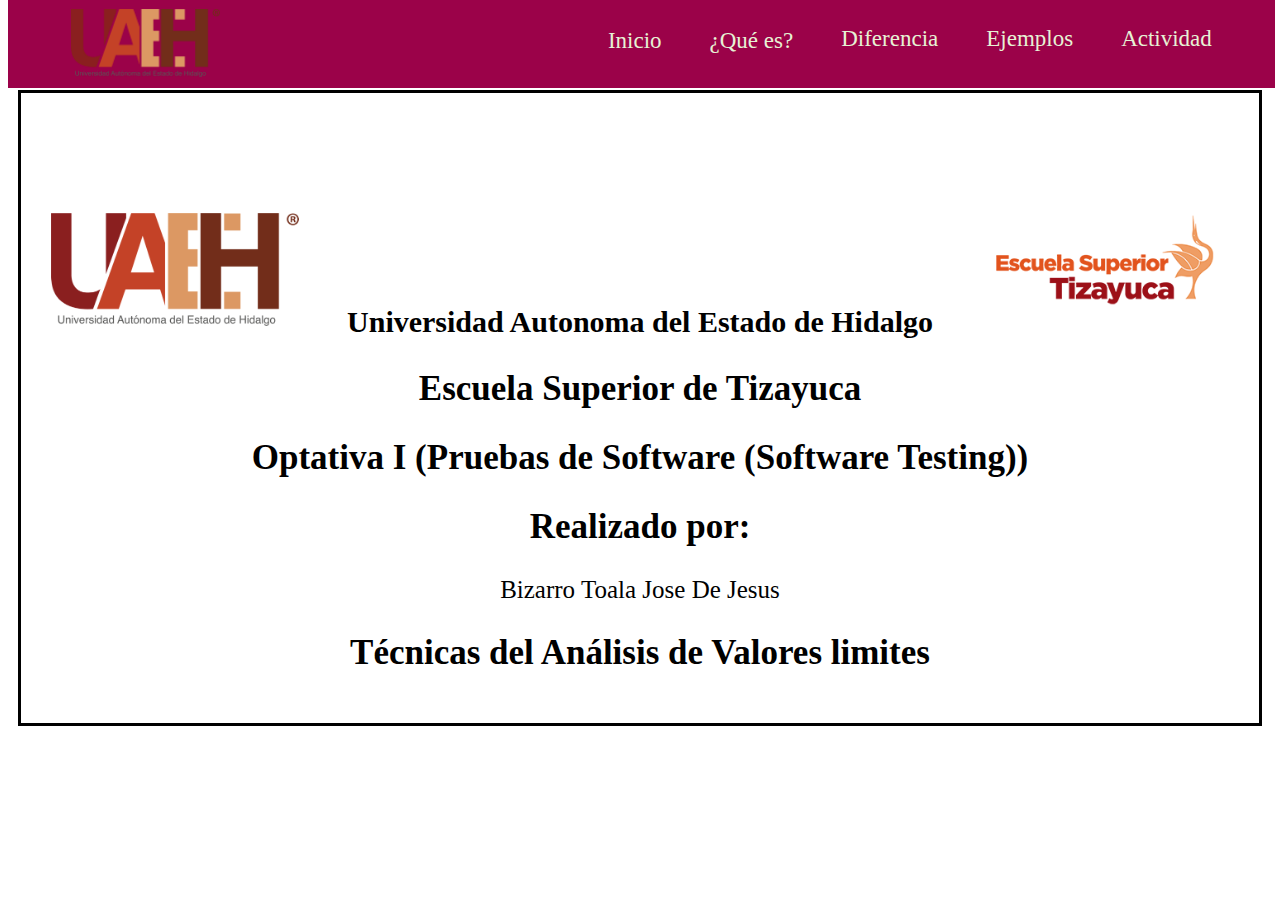
<file: index.html>
<!DOCTYPE html>
<html lang="en">
<head>
    <meta charset="UTF-8">
    <meta http-equiv="X-UA-Compatible" content="IE=edge">
    <meta name="viewport" content="width=device-width, initial-scale=1.0">
    <meta name="title" content="Tecnica del analisis de valores limite">
    <meta name="author" content="Bizarro Toala Jose De Jesus">
    <link rel="stylesheet" href="CSS/estilos.css">
    <title>Valor Limite</title>
</head>

<body>
        <section>
            <nav class="nav">
                <div class="nav-container">
                    <img src="Image/UAEH.png" class="nav-uaeh">
                    <div class="nav-menu">
                        <li class="nav-li, active"><a href="index.html" class="nav-a">Inicio</a></li>
                        <li class="nav-li"><a href="Definicion.html" class="nav-a">¿Qué es?</a></li>
                        <li class="nav-menu"><a href="Diferencia.html" class="nav-a">Diferencia</a></li>
                        <li class="nav-menu"><a href="Ejemplo.html" class="nav-a">Ejemplos</a></li>
                        <li class="nav-menu"><a href="Actividad.html" class="nav-a">Actividad</a></li>
                    </div>
                </div>
            </nav>
        </section>

        <br><br><br><br>

        <section class="section-borde">

            <img src="Image/UAEH.png" alt="UAEH LOGO" class="UAEH">
            <img src="Image/Tizayuca.png" alt="ESTi" class="ESTi">
            <br><br><br><br>
            <section class="section-portada">
                <h3>Universidad Autonoma del Estado de Hidalgo</h3>
                <h2>Escuela Superior de Tizayuca</h2>
                <h2>Optativa I (Pruebas de Software (Software Testing))</h2>
                <h2>Realizado por:</h2>
                <p>Bizarro Toala Jose De Jesus</p>
                <h2>Técnicas del Análisis de Valores limites</h2>
            </section>
        </section>
</body>
</html>
</file>
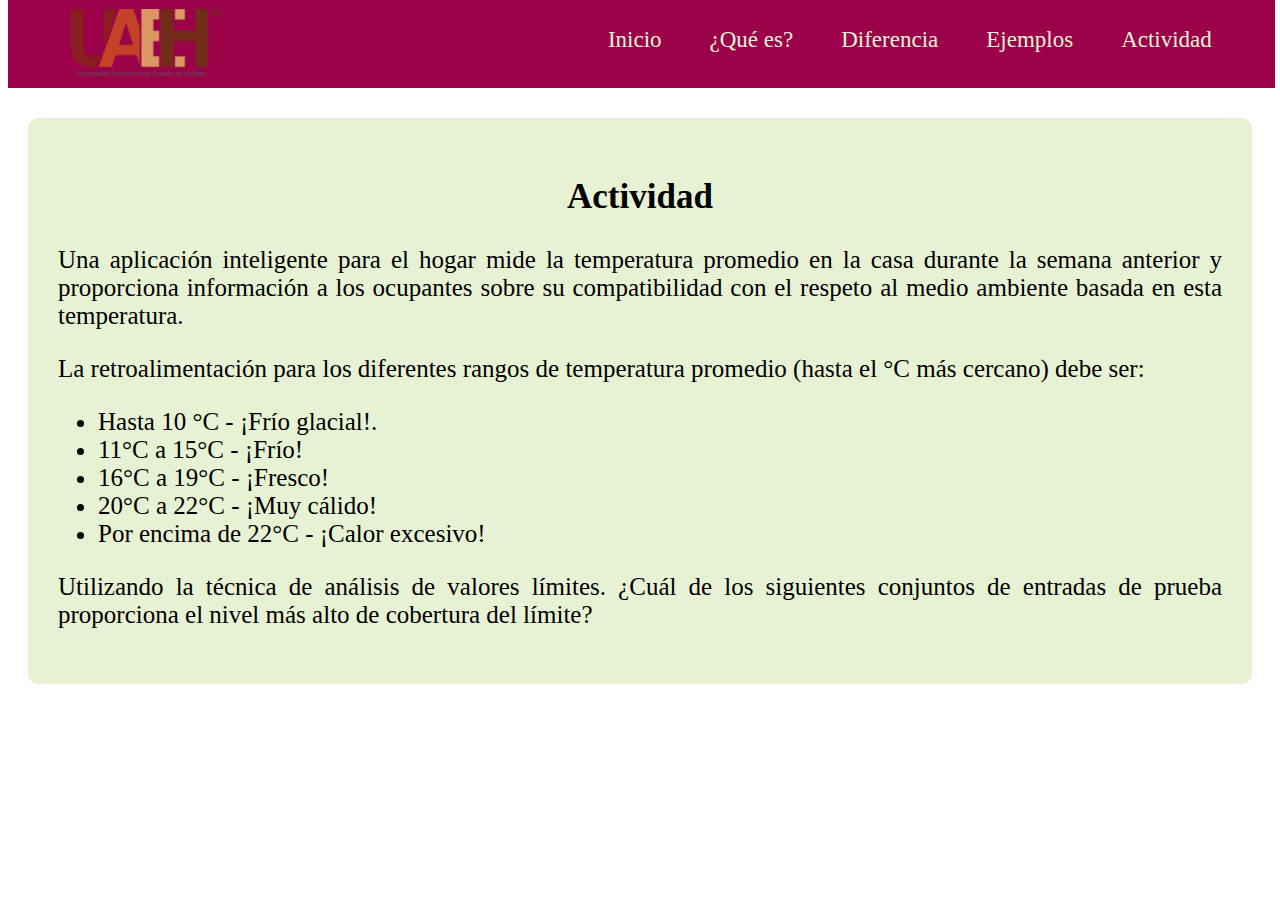
<file: Actividad.html>
<!DOCTYPE html>
<html lang="en">
<head>
    <meta charset="UTF-8">
    <meta http-equiv="X-UA-Compatible" content="IE=edge">
    <meta name="viewport" content="width=device-width, initial-scale=1.0">
    <meta name="title" content="Tecnica del analisis de valores limite">
    <meta name="author" content="Bizarro Toala Jose De Jesus">
    <link rel="stylesheet" href="CSS/estilos.css">
    <title>Valor Limite</title>
</head>
<body>
    <section>
        <nav class="nav">
            <div class="nav-container">
                <img src="Image/UAEH.png" alt="UAEH" class="nav-uaeh">
                <div class="nav-menu">
                    <li class="nav-menu"><a href="index.html" class="nav-a">Inicio</a></li>
                    <li class="nav-menu"><a href="Definicion.html" class="nav-a">¿Qué es?</a></li>
                    <li class="nav-menu"><a href="Diferencia.html" class="nav-a">Diferencia</a></li>
                    <li class="nav-menu"><a href="Ejemplo.html" class="nav-a">Ejemplos</a></li>
                    <li class="nav-menu"><a href="Actividad.html" class="nav-a">Actividad</a></li>
                </div>
            </div>
        </nav>
    </section>

    <section class="section-valores">
        <section class="section">
            <h2>Actividad</h2>
            <p>Una aplicación inteligente para el hogar mide la temperatura promedio en la casa durante la semana anterior y proporciona información a los ocupantes sobre su compatibilidad con el respeto al medio ambiente basada en esta temperatura.</p>
            <p>La retroalimentación para los diferentes rangos de temperatura promedio (hasta el °C más cercano) debe ser:</p>
            <ul>
                <li>Hasta 10 °C - ¡Frío glacial!.</li>
                <li>11°C a 15°C - ¡Frío!</li>
                <li>16°C a 19°C - ¡Fresco!</li>
                <li>20°C a 22°C - ¡Muy cálido!</li>
                <li>Por encima de 22°C - ¡Calor excesivo!</li>
            </ul>
            <p>Utilizando la técnica de análisis de valores límites. ¿Cuál de los siguientes conjuntos de entradas de prueba proporciona el nivel más alto de cobertura del límite?</p>
            <!-- <ol type="a">
                <li>o°C, 11°C, 20°C, 22°C, 23°C</li>
                <li>9°C, 15°C, 19°C, 23°C, 100°C</li>
                <li>10°C, 16°C, 19°C, 22°C, 23°C</li>
                <li>14°C, 15°C, 18°C, 19°C, 21°C, 22°C</li>
            </ol> -->
            </section>
        </section>
    </section>
</body>
</file>
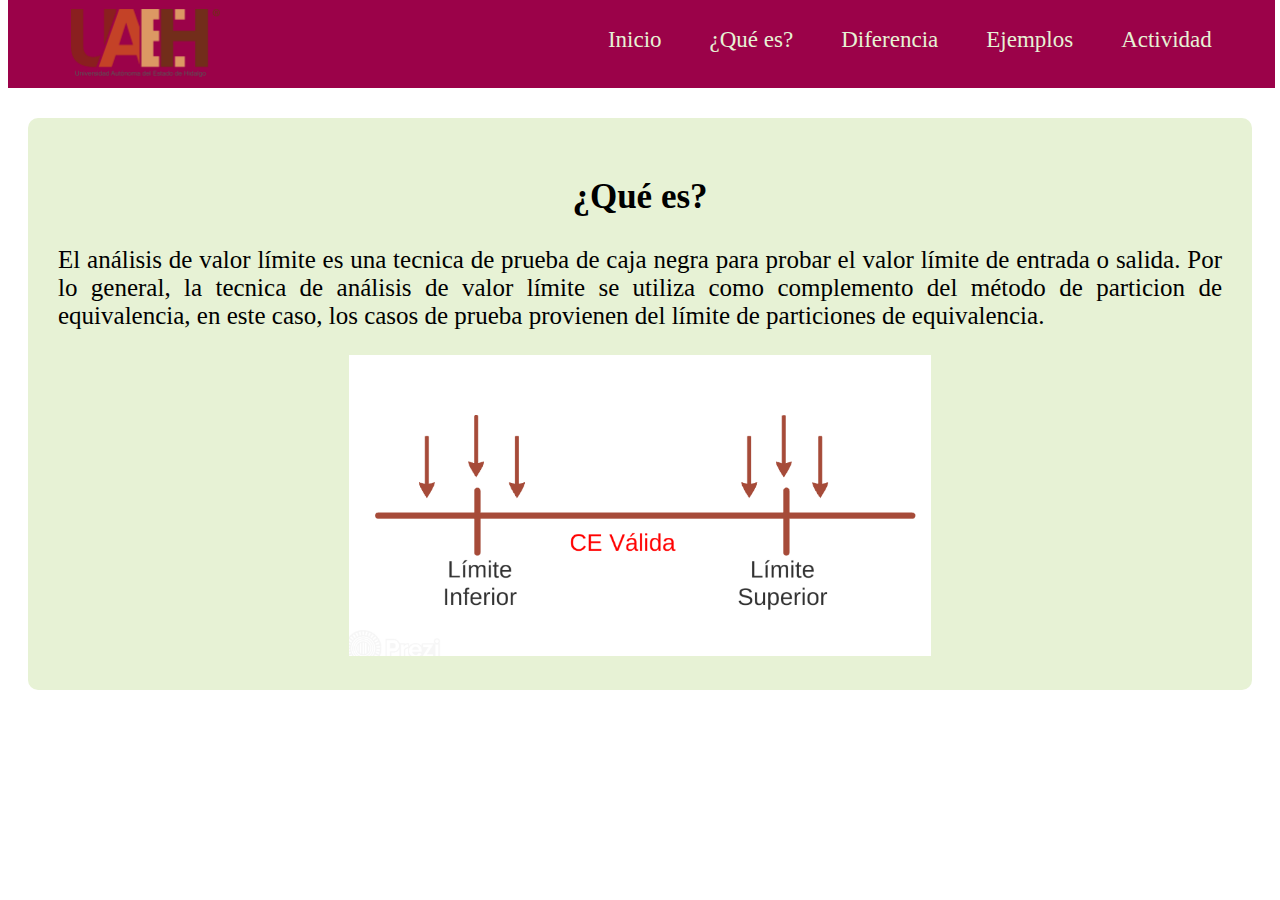
<file: Definicion.html>
<!DOCTYPE html>
<html lang="en">
<head>
    <meta charset="UTF-8">
    <meta http-equiv="X-UA-Compatible" content="IE=edge">
    <meta name="viewport" content="width=device-width, initial-scale=1.0">
    <meta name="title" content="Tecnica del analisis de valores limite">
    <meta name="author" content="Bizarro Toala Jose De Jesus">
    <link rel="stylesheet" href="CSS/estilos.css">
    <title>Valor Limite</title>
</head>
<body>
    <section>
        <nav class="nav">
            <div class="nav-container">
                <img src="Image/UAEH.png" alt="UAEH" class="nav-uaeh">
                <div class="nav-menu">
                    <li class="nav-menu"><a href="index.html" class="nav-a">Inicio</a></li>
                    <li class="nav-menu"><a href="Definicion.html" class="nav-a">¿Qué es?</a></li>
                    <li class="nav-menu"><a href="Diferencia.html" class="nav-a">Diferencia</a></li>
                    <li class="nav-menu"><a href="Ejemplo.html" class="nav-a">Ejemplos</a></li>
                    <li class="nav-menu"><a href="Actividad.html" class="nav-a">Actividad</a></li>
                </div>
            </div>
        </nav>
    </section>

    <section class="section-valores">
        <section class="section">
                <h2>¿Qué es?</h2>
                <p>El análisis de valor límite es una tecnica de prueba de caja negra para probar el valor límite de entrada o salida. Por lo general, la tecnica de análisis de valor límite se utiliza como complemento del método de particion de equivalencia, en este caso, los casos de prueba provienen del límite de particiones de equivalencia.</p>
                <center><img class="img-valor2" src="Image/valor2.png"></center>
            </section>
        </section>
    </section>
</body>
</file>
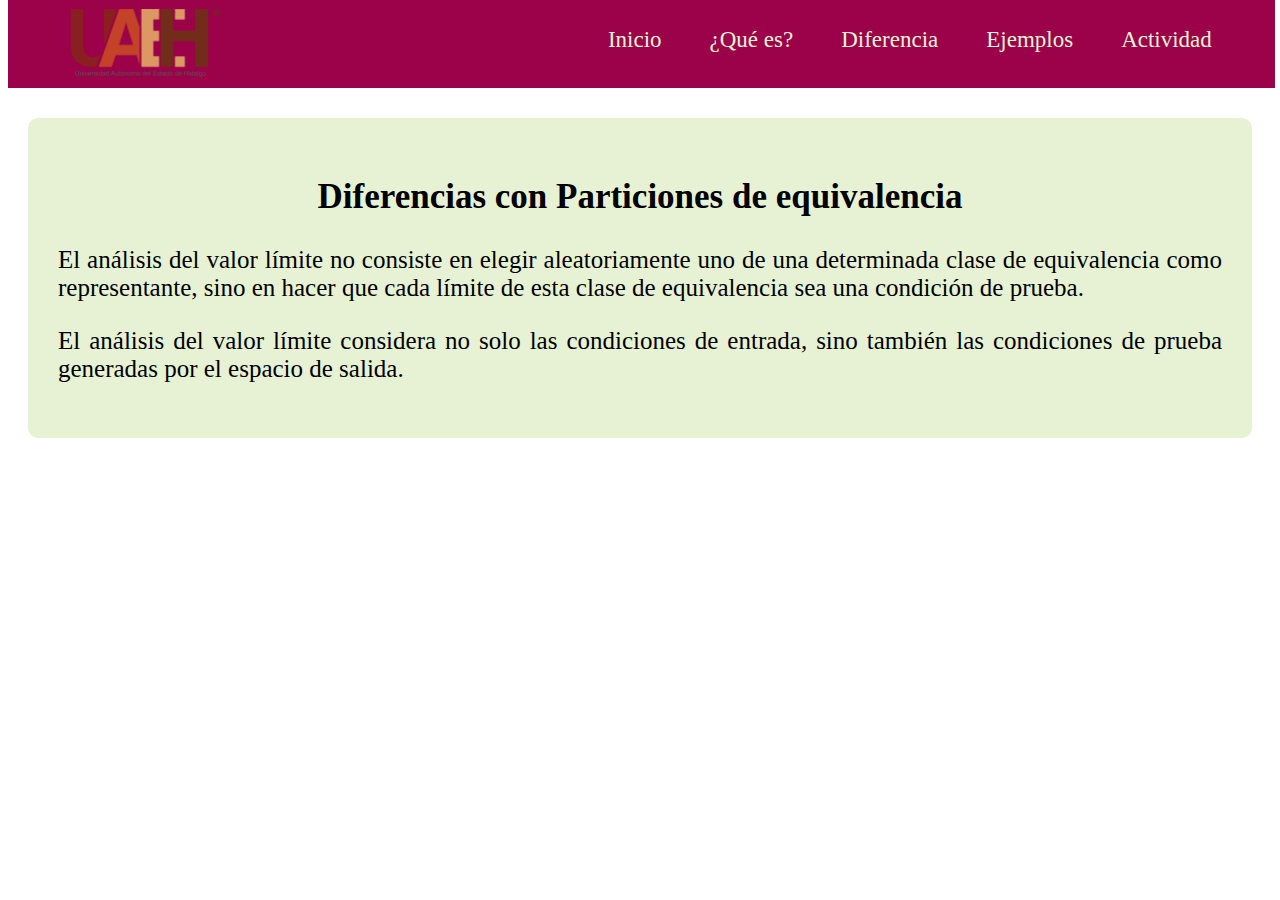
<file: Diferencia.html>
<!DOCTYPE html>
<html lang="en">
<head>
    <meta charset="UTF-8">
    <meta http-equiv="X-UA-Compatible" content="IE=edge">
    <meta name="viewport" content="width=device-width, initial-scale=1.0">
    <meta name="title" content="Tecnica del analisis de valores limite">
    <meta name="author" content="Bizarro Toala Jose De Jesus">
    <link rel="stylesheet" href="CSS/estilos.css">
    <title>Valor Limite</title>
</head>
<body>
    <section>
        <nav class="nav">
            <div class="nav-container">
                <img src="Image/UAEH.png" alt="UAEH" class="nav-uaeh">
                <div class="nav-menu">
                    <li class="nav-menu"><a href="index.html" class="nav-a">Inicio</a></li>
                    <li class="nav-menu"><a href="Definicion.html" class="nav-a">¿Qué es?</a></li>
                    <li class="nav-menu"><a href="Diferencia.html" class="nav-a">Diferencia</a></li>
                    <li class="nav-menu"><a href="Ejemplo.html" class="nav-a">Ejemplos</a></li>
                    <li class="nav-menu"><a href="Actividad.html" class="nav-a">Actividad</a></li>
                </div>
            </div>
        </nav>
    </section>

    <section class="section-valores">
        <section class="section">
                <h2>Diferencias con Particiones de equivalencia</h2>
                <p>El análisis del valor límite no consiste en elegir aleatoriamente uno de una determinada clase de equivalencia como representante, sino en hacer que cada límite de esta clase de equivalencia sea una condición de prueba.</p>
                <p>El análisis del valor límite considera no solo las condiciones de entrada, sino también las condiciones de prueba generadas por el espacio de salida.</p>
            </section>
        </section>
    </section>
</body>
</file>
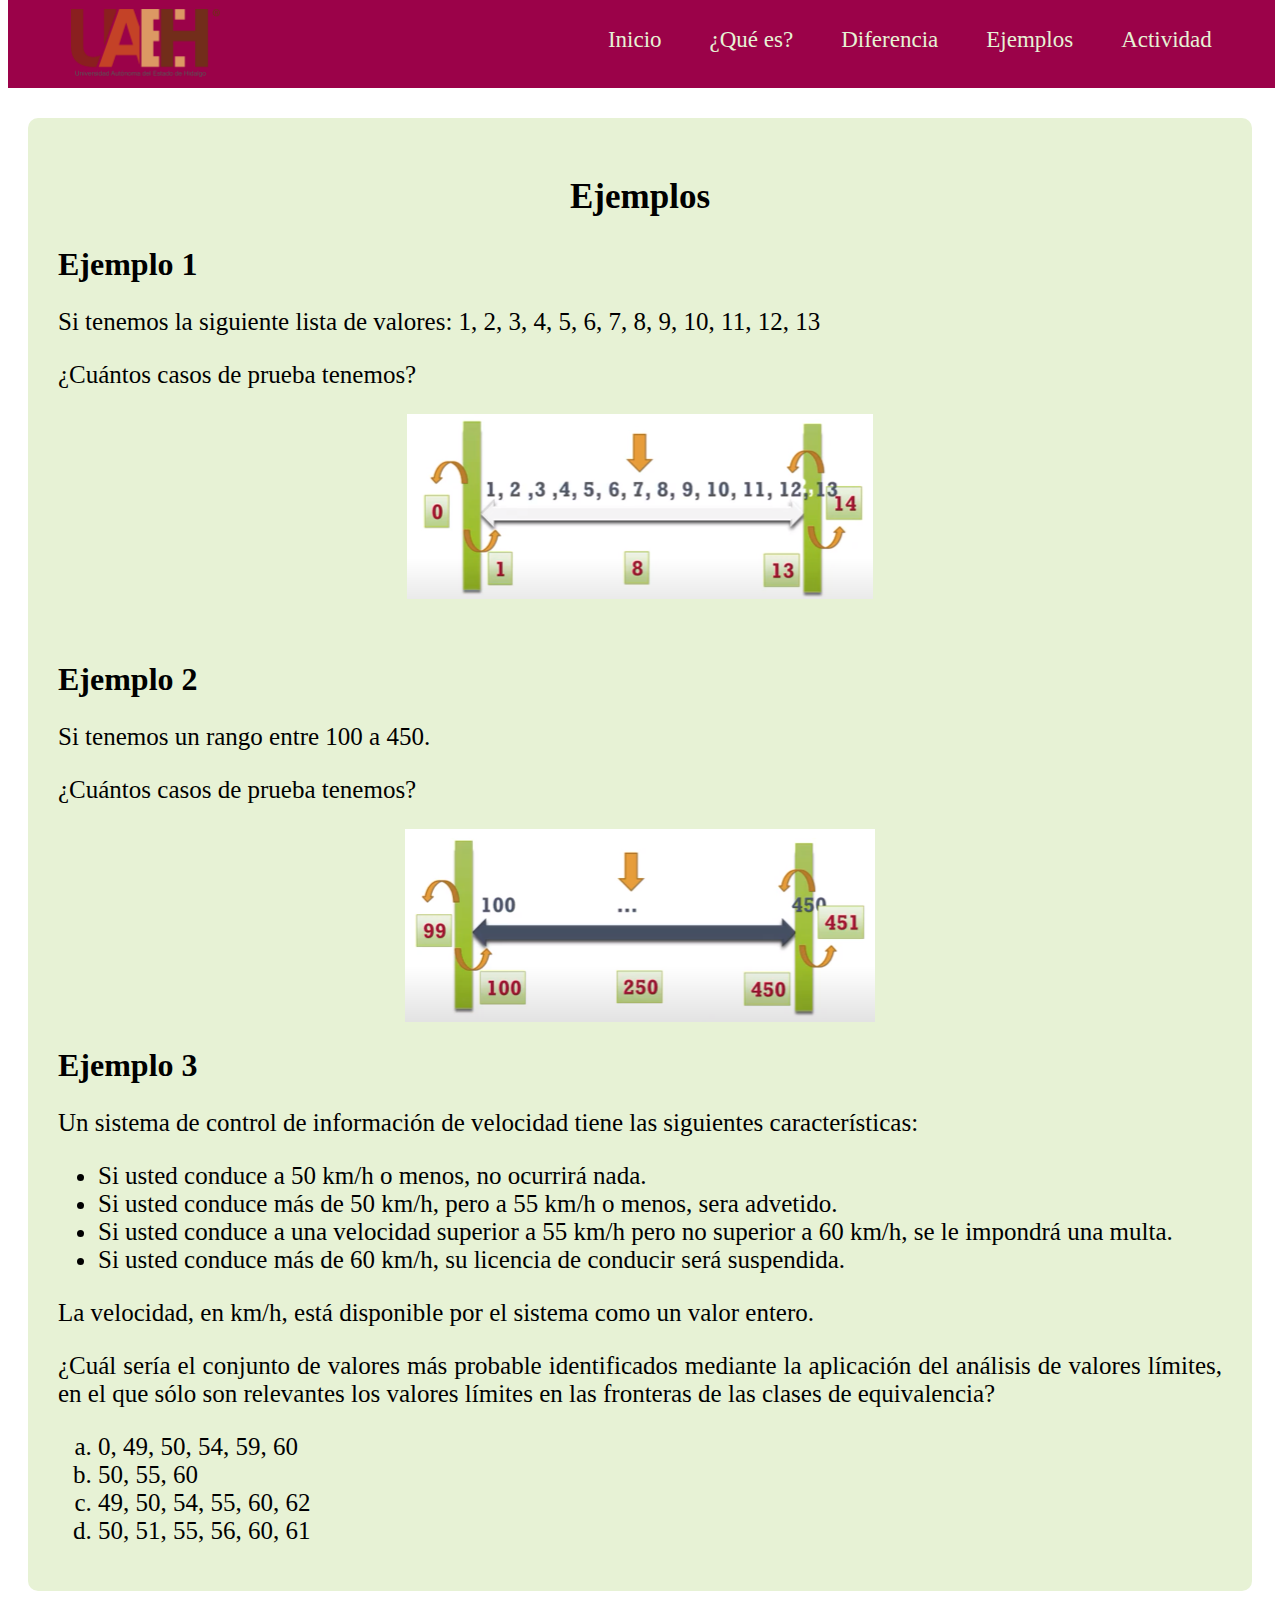
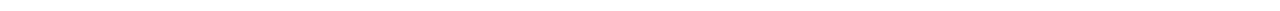
<file: Ejemplo.html>
<!DOCTYPE html>
<html lang="en">
<head>
    <meta charset="UTF-8">
    <meta http-equiv="X-UA-Compatible" content="IE=edge">
    <meta name="viewport" content="width=device-width, initial-scale=1.0">
    <meta name="title" content="Tecnica del analisis de valores limite">
    <meta name="author" content="Bizarro Toala Jose De Jesus">
    <link rel="stylesheet" href="CSS/estilos.css">
    <title>Valor Limite</title>
</head>
<body>
    <section>
        <nav class="nav">
            <div class="nav-container">
                <img src="Image/UAEH.png" alt="UAEH" class="nav-uaeh">
                <div class="nav-menu">
                    <li class="nav-menu"><a href="index.html" class="nav-a">Inicio</a></li>
                    <li class="nav-menu"><a href="Definicion.html" class="nav-a">¿Qué es?</a></li>
                    <li class="nav-menu"><a href="Diferencia.html" class="nav-a">Diferencia</a></li>
                    <li class="nav-menu"><a href="Ejemplo.html" class="nav-a">Ejemplos</a></li>
                    <li class="nav-menu"><a href="Actividad.html" class="nav-a">Actividad</a></li>
                </div>
            </div>
        </nav>
    </section>

    <section class="section-valores">
        <section class="section">
            <h2>Ejemplos</h2>
            <h1>Ejemplo 1</h1>
            <p>Si tenemos la siguiente lista de valores: 1, 2, 3, 4, 5, 6, 7, 8, 9, 10, 11, 12, 13</p>
            <p>¿Cuántos casos de prueba tenemos?</p>
            <center><img src="Image/Ejemplo1.png"></center>
            <br>
            <br>
            <h1>Ejemplo 2</h1>
            <p>Si tenemos un rango entre 100 a 450.</p>
            <p>¿Cuántos casos de prueba tenemos?</p>
            <center><img src="Image/Ejemplo2.png" alt=""></center>
            <h1>Ejemplo 3</h1>
            <p>Un sistema de control de información de velocidad tiene las siguientes características:</p>
            <ul>
                <li>Si usted conduce a 50 km/h o menos, no ocurrirá nada.</li>
                <li>Si usted conduce más de 50 km/h, pero a 55 km/h o menos, sera advetido.</li>
                <li>Si usted conduce a una velocidad superior a 55 km/h pero no superior a 60 km/h, se le impondrá una multa.</li>
                <li>Si usted conduce más de 60 km/h, su licencia de conducir será suspendida.</li>
            </ul>
            <p>La velocidad, en km/h, está disponible por el sistema como un valor entero.</p>
            <p>¿Cuál sería el conjunto de valores más probable identificados mediante la aplicación del análisis de valores límites, en el que sólo son relevantes los valores límites en las fronteras de las clases de equivalencia?</p>
            <ol type="a">
                <li>0, 49, 50, 54, 59, 60</li>
                <li>50, 55, 60</li>
                <li>49, 50, 54, 55, 60, 62</li>
                <li>50, 51, 55, 56, 60, 61</li>
            </ol>
            </section>
        </section>
    </section>
</body>
</file>
<file: CSS/estilos.css>
General
h1{
    font-size: 50px;
}
h2{
    font-size: 35px;
    text-align: center;
}
h3{
    font-size: 30px;
}
p, li{
    font-size: 25px;
}

/*Analisis*/
.section{
    margin-bottom: 30px;
    margin: 20px;
    padding: 30px;
    border-radius: 10px;
    background-color: #E7F2D5;
    text-align: justify;
}
/*Navegacion*/
.nav{
    background-color: #9b0249;
    height: 90px;
    color: #8b5295;
    position: fixed;  
    width: 99%; 
    margin-top: -10px;
}
.nav-container{
    display: flex;
    height: 100%;
    width: 90%;
    margin: 0 auto;
    justify-content: space-between;
    align-items: center;
}
.nav-uaeh{
    width: 13%;
}
.nav-menu{
    display: grid;
    grid-auto-flow: column;
    gap: 3em;
    list-style: none;
}
.nav-a{
    font-size: 23px;
    color: #e7f2d5;
    text-decoration: none;
    --clippy: polygon(0 0, 0 0, 0 100%, 0% 100%);

}
.nav-a::after{
    content: "";
    display: block;
    background-color: #c7d989;
    width: 90%;
    margin-top: 3px;
    height: 3px;
    clip-path: var(--clippy);
    transition: .3s;
}
.nav-a:hover{
    --clippy: polygon(0 0, 100% 0, 100% 100%, 0% 100%);
}

.section-borde{
    padding-top: 90px;
    border-style: solid;
    border-color: #000000;
    margin: 10px;
}
.UAEH{
    margin: 30px;
    float: left;
    width: 20%;
}
.ESTi{
    margin: 30px;
    float: right;
    width: 20%;
}
.section-portada{
    margin: 50px;
    text-align: center;
}
.integrantes{
    list-style: none;
    text-align: center;
    font-size: 25px;
}

/*Analisis*/
.section-valores{
    padding-top: 90px;
}
.img-valores{
    margin-left: 30%;
    margin-top: 15px;
    width: 40%;
}
.img-procesos{
    margin-left: 20%;
    margin-top: 15px;
    width: 65%;
}
.img-valor1, .img-valor2{
    width: 50%;
    margin: auto;
    text-align: center;
    
}
.div{
    display: flex;
    text-align: center;
}
.div-valorinferior{
    width: 47%;
}
.div-valorsuperior{
    width: 47%;
    margin-left: auto;
}
.container{
    width: 1100px;
    margin: 0px auto;
    border: 1px solid gray;
    }
</file>
